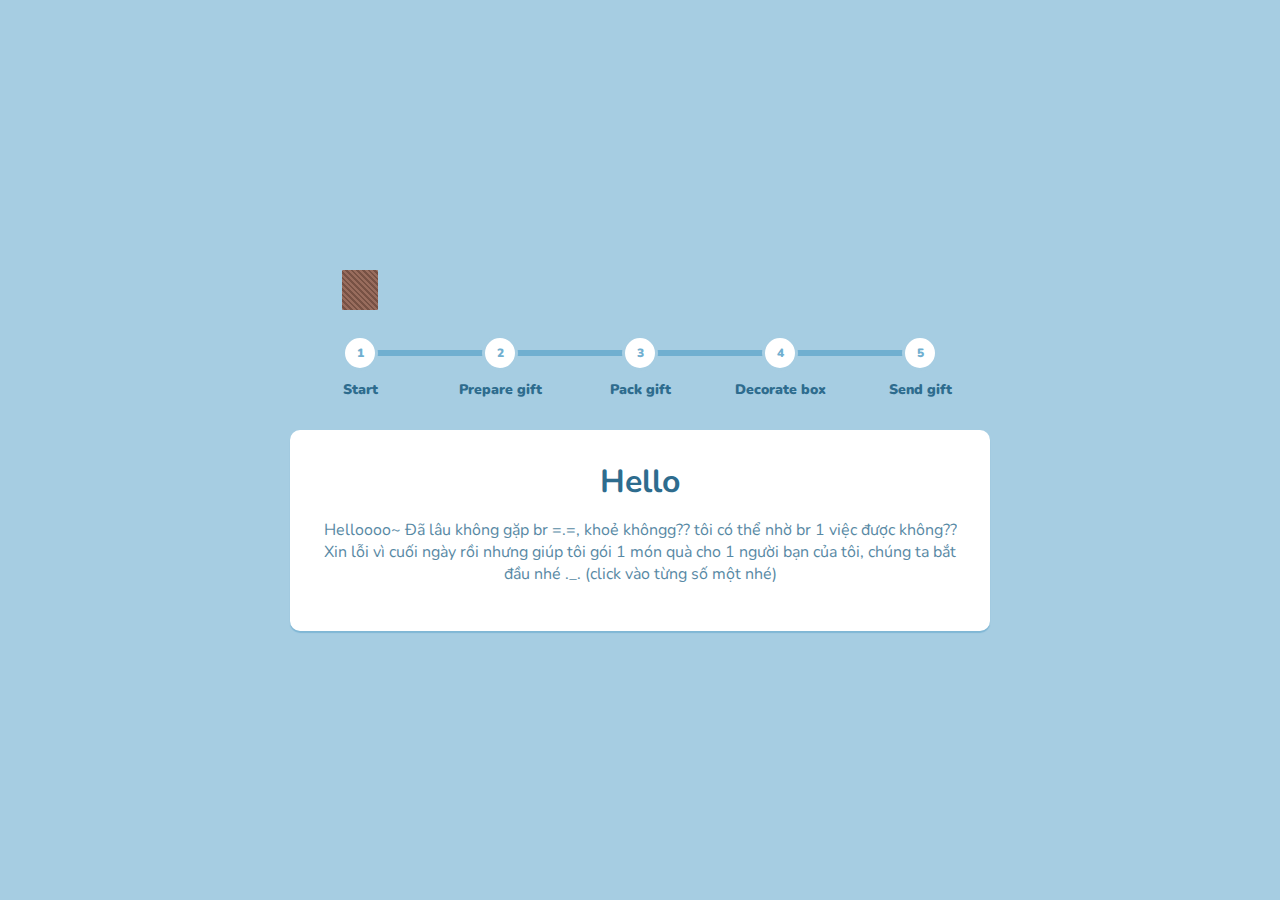
<file: index.html>
<!DOCTYPE html>
<html lang="en">

<head>
  <meta charset="UTF-8" />
  <meta name="viewport" content="width=device-width, initial-scale=1.0" />
  <meta http-equiv="X-UA-Compatible" content="ie=edge" />
  <link rel="shortcut icon" type="image/png" href="img/favicon.png" />
  <title>Happy Birthday!!! :)</title>
  <!-- Google Font -->
  <link rel="preconnect" href="https://fonts.googleapis.com">
  <link rel="preconnect" href="https://fonts.gstatic.com" crossorigin>
  <link href="https://fonts.googleapis.com/css2?family=Poppins:wght@300;400&display=swap" rel="stylesheet">
  <!-- My Style -->
  <link rel="stylesheet" href="./style/main.css" />
  <link rel="stylesheet" href="./style/style.css" />
</head>

<body>


    <!-- START -->
     <div>

     
    <div class='progress'>
        <div class='progress_inner'>
          <div class='progress_inner__step'>
            <label for='step-1'>Start</label>
          </div>
          <div class='progress_inner__step'>
            <label for='step-2'>Prepare gift</label>
          </div>
          <div class='progress_inner__step'>
            <label for='step-3'>Pack gift</label>
          </div>
          <div class='progress_inner__step'>
            <label for='step-4'>Decorate box</label>
          </div>
          <div class='progress_inner__step'>
            <label for='step-5'>Send gift</label>
          </div>
          <input checked='checked' id='step-1' name='step' type='radio'>
          <input id='step-2' name='step' type='radio'>
          <input id='step-3' name='step' type='radio'>
          <input id='step-4' name='step' type='radio'>
          <input id='step-5' name='step' type='radio'>
          <div class='progress_inner__bar'></div>
          <div class='progress_inner__bar--set'></div>
          <div class='progress_inner__tabs'>
            <div class='tab tab-0'>
              <h1>Hello </h1>
              <p>Helloooo~ Đã lâu không gặp br =.=, khoẻ khôngg?? tôi có thể nhờ br 1 việc được không??
                 Xin lỗi vì cuối ngày rồi nhưng giúp tôi gói 1 món quà cho 1
                 người bạn của tôi, chúng ta bắt đầu nhé ._. (click vào từng số một nhé) </p>
            </div>
            <div class='tab tab-1'>
              <h1>Ta daa</h1>
              <p>Lại chào broo :33, đây là bước bỏ quà vào này, quà gì chưa nói được ._>?, 
                trong lúc br đang đọc dòng này tôi đã lén cho nó vào rồi hehe, giờ chúng ta đóng nắp hộp lại nhé,
                 chuẩn bị bước tiếp nào </p>
            </div>
            <div class='tab tab-2'>
              <h1>Pack gift</h1>
              <p>Bước này br cẩn thận nhé, hmm có vẻ tôi hơi thừa lời, 
                theo góc nhìn của tôi, br là 1 cô gái  cẩn thận, nhiệt tình, thân thiện, luôn hào hứng với mọi hoạt động tập thể
                ,mạnh mẽ nữa (mặc dù k liên quan lắm )</p>
            </div>
            <div class='tab tab-3'>
              <h1>Decorate box</h1>
              <p>Tới bước thắt nơ rồi, cố lên chúng ta sắp hoàn thành rồi á :33 ... br đã mệt chưaa?? hãy nghỉ 1 chút uống miếng nước đi  </p>
            </div>
            <div class='tab tab-4'>
              <h1>Send gift</h1>
              <p>yeee, xong rồi!! cảm ơn broo rất nhiềuu. Hôm nay là sinh nhật của
                 bạn tôi - 1 cô gái xinh đẹp và rất thông minh, tôi nghĩ cả ngày nay bạn ấy rất vui vẻ, 
                 đón nhận rất nhiều lời chúc từ mọi người và giờ là đêm muộn tôi muốn gửi 
                 1 món quà mong bạn ấy vui vẻ từ sáng tới đêm, trọn vẹn 1 ngày á :3 tôi muốn chúc
                  mừng sinh nhật bạn ấy :3</p>
            </div>
          </div>
          <div class='progress_inner__status'>
            <div class='box_base'></div>
             
            <div class='box_lid'></div>
            <div class='box_ribbon'></div>
            <div class='box_bow'>
              <div class='box_bow__left'></div>
              <div class='box_bow__right'></div>
              
            </div>
            <div class='box_item'></div>
            <div class='box_tag'></div>
            <div class='box_string'><p1>click</p1></div>
            
          </div>
          
        </div>
      </div>


<script src="script/redirect.js"></script>
</html>
</file>
<file: style/main.css>
html {
  box-sizing: border-box;
}

body {
  font-family: 'Poppins', sans-serif;
  margin: 0;
}

.song {
  visibility: hidden;
}

.container {
  height: 100vh;
  margin: 0 auto;
  overflow: hidden;
  position: relative;
  text-align: center;
  visibility: hidden;
  width: 100vw;
}

.container > div {
  left: 0;
  position: absolute;
  right: 0;
  top: 20vh;
}

.one {
  font-size: 4.5rem;
}

.two {
  font-size: 1.2rem;
  font-weight: lighter;
}

.three {
  font-size: 3rem;
}

.four .text-box {
  border: 3px solid #aaa;
  border-radius: 5px;
  margin: 0 auto;
  padding: 10px;
  position: relative;
  width: 600px;
}

.text-box p {
  margin: 0;
  text-align: left;
}

.text-box span {
  visibility: hidden;
}

.text-box .fake-btn {
  background-color: rgb(21, 161, 237);
  border-radius: 3px;
  bottom: -50px;
  color: #fff;
  padding: .5rem 1rem;
  position: absolute;
  right: 5px;
}

.five p {
  font-size: 2rem;
  left: 0;
  position: absolute;
  right: 0;
}

.idea-3 strong {
  border-radius: 3px;
  display: inline-block;
  padding: 3px 5px;
}

.five .idea-5 {
  font-size: 4rem;
}

.idea-5 span, .idea-6 span, .wish-hbd span {
  display: inline-block;
}

.idea-6 span{
  font-size: 15rem;
}


.six {
  position: relative;
  top: 10vh;
  z-index: 1;
}

.six img {
  display: inline-block;
  height: 200px;
  max-width: 100%;
  /* height: auto; */
}

.six .hat {
  left: 41.5%;
  position: absolute;
  transform: rotate(-30deg);
  top: -35%;
  width: 80px;
}

.baloons img {
  display: inline-block;
  position: absolute;
}

.baloons img:nth-child(even) {
  left: -10%;
}

.baloons img:nth-child(odd) {
  right: -10%;
}

.baloons img:nth-child(3n + 0) {
  left: 30%;
}

.seven, .eight {
  height: 100vh;
  position: fixed;
  top: 0;
  width: 100vw;
}

.eight svg {
  left: 0;
  position: absolute;
  top: 0;
  visibility: hidden;
  width: 25px;
  z-index: -1;
}

.eight svg:nth-child(1) {
  fill: #bd6ecf;
  left: 5vw;
  top: 7vh;
}

.eight svg:nth-child(2) {
  fill: #7dd175;
  left: 35vw;
  top: 23vh;
}

.eight svg:nth-child(3) {
  fill: #349d8b;
  left: 23vw;
  top: 33vh;
}

.eight svg:nth-child(4) {
  fill: #347a9d;
  left: 57vw;
  top: 43vh;
}

.eight svg:nth-child(5) {
  fill: #c66053;
  left: 7vw;
  top: 68vh;
}

.eight svg:nth-child(6) {
  fill: #bfaa40;
  left: 77vw;
  top: 42vh;
}

.eight svg:nth-child(7) {
  fill: #e3bae8;
  left: 83vw;
  top: 68vh;
}

.eight svg:nth-child(8) {
  fill: #8762cb;
  left: 37vw;
  top: 86vh;
}

.eight svg:nth-child(9) {
  fill: #9a90da;
  left: 87vw;
  top: 94vh;
}

.wish-hbd {
  font-size: 3em;
  margin: 0;
  text-transform: uppercase;
}

.wish h5 {
  font-size: 2rem;
  font-weight: lighter;
  margin: 10px 0 0;
}

.nine p {
  font-size: 2rem;
  font-weight: lighter;
}

#replay {
  cursor: pointer;
  z-index: 3;
}

/* Media Queries */
@media screen and (max-height: 1500px) {
  .six .hat {
    left: 20%;
  }
}
@media screen and (max-height: 1000px) {
  .six .hat {
    left: 40%;
  }
}

@media screen and (max-height: 800px) {
  .six .hat {
    left: 37%;
  }
}

@media screen and (max-height: 700px) {
  .six .hat {
    left: 32%;
  }
}

@media screen and (max-height: 850px) and (max-width: 450px) {
  .six .hat {
    left: 32%;
  }
}

@media screen and (max-width: 500px) {
  .container {
    width: 90%;
  }

  .four .text-box {
    width: 90%;
  }

  .text-box .fake-btn {
    bottom: -38px;
    right: 5px;
  }

  .idea-5 span {
    display: block;
  }

  .idea-6 span {
    font-size: 10rem;
  }

  .six .hat {
    /* top: -20px; */
    width: 50px;
  }

  .wish-hbd {
    font-size: 2.2em;
  }

  .wish h5 {
    font-size: 1.4rem;
  }

  .nine p {
    font-size: 1.5rem;
    font-weight: lighter;
  }
}
</file>
<file: style/style.css>
@import url("https://fonts.googleapis.com/css?family=Nunito:400,900");

body .progress_inner #step-1:checked+input+input+input+input+div+div+div+div>.box_base,
body .progress_inner #step-5:checked+div+div+div+div>.box_base,
body .progress_inner #step-4:checked+input+div+div+div+div>.box_base,
body .progress_inner #step-3:checked+input+input+div+div+div+div>.box_base,
body .progress_inner #step-2:checked+input+input+input+div+div+div+div>.box_base {
    top: 50%;
    left: 0px;
    opacity: 1;
}

body .progress_inner #step-1:checked+input+input+input+input+div+div+div+div>.box_item,
body .progress_inner #step-5:checked+div+div+div+div>.box_item,
body .progress_inner #step-4:checked+input+div+div+div+div>.box_item,
body .progress_inner #step-3:checked+input+input+div+div+div+div>.box_item,
body .progress_inner #step-2:checked+input+input+input+div+div+div+div>.box_item {
    top: -30px;
    left: 0px;
    opacity: 0;
}

body .progress_inner #step-2:checked+input+input+input+div+div+div+div>.box_lid,
body .progress_inner #step-5:checked+div+div+div+div>.box_lid,
body .progress_inner #step-4:checked+input+div+div+div+div>.box_lid {
    top: -20px;
    left: 0px;
    opacity: 0;
}

body .progress_inner #step-2:checked+input+input+input+div+div+div+div>.box_item,
body .progress_inner #step-5:checked+div+div+div+div>.box_item,
body .progress_inner #step-4:checked+input+div+div+div+div>.box_item {
    top: -10px;
    left: 0px;
    opacity: 1;
}

body .progress_inner #step-3:checked+input+input+div+div+div+div>.box_item,
body .progress_inner #step-5:checked+div+div+div+div>.box_item,
body .progress_inner #step-4:checked+input+div+div+div+div>.box_item {
    top: 10px;
    left: 0px;
    opacity: 1;
}

body .progress_inner #step-3:checked+input+input+div+div+div+div>.box_lid,
body .progress_inner #step-5:checked+div+div+div+div>.box_lid,
body .progress_inner #step-4:checked+input+div+div+div+div>.box_lid {
    top: -1px;
    left: 0px;
    opacity: 1;
}

body .progress_inner #step-3:checked+input+input+div+div+div+div>.box_ribbon,
body .progress_inner #step-5:checked+div+div+div+div>.box_ribbon,
body .progress_inner #step-4:checked+input+div+div+div+div>.box_ribbon {
    top: 70%;
    left: 0px;
    opacity: 0;
}

body .progress_inner #step-3:checked+input+input+div+div+div+div>.box_bow,
body .progress_inner #step-5:checked+div+div+div+div>.box_bow,
body .progress_inner #step-4:checked+input+div+div+div+div>.box_bow {
    top: 0px;
    left: 0px;
    opacity: 0;
}

body .progress_inner #step-4:checked+input+div+div+div+div>.box_ribbon,
body .progress_inner #step-5:checked+div+div+div+div>.box_ribbon {
    top: 50%;
    left: 0px;
    opacity: 1;
}

body .progress_inner #step-4:checked+input+div+div+div+div>.box_bow,
body .progress_inner #step-5:checked+div+div+div+div>.box_bow {
    top: -10px;
    left: 0px;
    opacity: 1;
}

body .progress_inner #step-5:checked+div+div+div+div>.box_tag {
    top: 10px;
    left: 20px;
    opacity: 1;
}

body .progress_inner #step-5:checked+div+div+div+div>.box_string {
    top: 10px;
    left: 20px;
    opacity: 1;
}



* {
    box-sizing: border-box;
}

body .progress_inner__status .box_string,
body .progress_inner__status .box_tag,
body .progress_inner__status .box_bow__right,
body .progress_inner__status .box_bow__left,
body .progress_inner__status .box_bow,
body .progress_inner__status .box_ribbon,
body .progress_inner__status .box_item,
body .progress_inner__status .box_base,
body .progress_inner,
body .progress_inner__step:before {
    position: absolute;
    left: 0;
    right: 0;
    top: 50%;
    transform: translateY(-50%);
    margin: auto;
}

body .progress_inner__bar--set,
body .progress_inner__bar {
    height: 6px;
    left: 10%;
    background: repeating-linear-gradient(45deg, #1ea4ec, #1ea4ec 4px, #1f8bc5 4px, #1f8bc5 10px);
    transition: width 800ms cubic-bezier(0.915, 0.015, 0.3, 1.005);
    border-radius: 6px;
    width: 0;
    position: relative;
    z-index: -1;
}

body .progress_inner__step:before {
    width: 30px;
    height: 30px;
    color: #70afd0;
    background: white;
    line-height: 30px;
    border: 3px solid #a6cde2;
    font-size: 12px;
    top: 3px;
    border-radius: 100%;
    transition: all 0.4s;
    cursor: pointer;
    pointer-events: none;
}

body .progress_inner__step {
    width: 20%;
    font-size: 14px;
    padding: 0 10px;
    transition: all 0.4s;
    float: left;
    text-align: center;
    position: relative;
}

body .progress_inner__step label {
    padding-top: 50px;
    top: -20px;
    display: block;
    position: relative;
    cursor: pointer;
}

body .progress_inner__step:hover {
    color: white;
}

body .progress_inner__step:hover:before {
    color: white;
    background: #1ea4ec;
}

body {
    font-family: "Nunito", sans-serif;
    background: #a6cde2;
    color: #2e6c8e;
    text-align: center;
    font-weight: 900;
}

body .progress_inner {
    height: 200px;
    width: 700px;
}

body .progress_inner #step-5:checked+div {
    width: 80%;
}

body .progress_inner #step-5:checked+div+div+div>.tab:nth-of-type(5) {
    opacity: 1;
    top: 0;
}

body .progress_inner #step-5:checked+div+div+div+div {
    right: 10%;
}

body .progress_inner #step-4:checked+input+div {
    width: 60%;
}

body .progress_inner #step-4:checked+input+div+div+div>.tab:nth-of-type(4) {
    opacity: 1;
    top: 0;
}

body .progress_inner #step-4:checked+input+div+div+div+div {
    right: 30%;
}

body .progress_inner #step-3:checked+input+input+div {
    width: 40%;
}

body .progress_inner #step-3:checked+input+input+div+div+div>.tab:nth-of-type(3) {
    opacity: 1;
    top: 0;
}

body .progress_inner #step-3:checked+input+input+div+div+div+div {
    right: 50%;
}

body .progress_inner #step-2:checked+input+input+input+div {
    width: 20%;
}

body .progress_inner #step-2:checked+input+input+input+div+div+div>.tab:nth-of-type(2) {
    opacity: 1;
    top: 0;
}

body .progress_inner #step-2:checked+input+input+input+div+div+div+div {
    right: 70%;
}

body .progress_inner #step-1:checked+input+input+input+input+div {
    width: 0%;
}

body .progress_inner #step-1:checked+input+input+input+input+div+div+div>.tab:nth-of-type(1) {
    opacity: 1;
    top: 0;
}

body .progress_inner #step-1:checked+input+input+input+input+div+div+div+div {
    right: 90%;
}

body .progress_inner__step:nth-of-type(1):before {
    content: "1";
}

body .progress_inner__step:nth-of-type(2):before {
    content: "2";
}

body .progress_inner__step:nth-of-type(3):before {
    content: "3";
}

body .progress_inner__step:nth-of-type(4):before {
    content: "4";
}

body .progress_inner__step:nth-of-type(5):before {
    content: "5";
}

body .progress_inner__bar--set {
    width: 80%;
    top: -6px;
    background: #70afd0;
    position: relative;
    z-index: -2;
}

body .progress_inner__tabs .tab {
    opacity: 0;
    position: absolute;
    top: 40px;
    text-align: center;
    margin-top: 80px;
    box-shadow: 0px 2px 1px #80b7d5;
    padding: 30px;
    background: white;
    border-radius: 10px;
    transition: all 0.2s;
}

body .progress_inner__tabs .tab h1 {
    margin: 0;
}

body .progress_inner__tabs .tab p {
    font-weight: 400;
    opacity: 0.8;
}

body .progress_inner__status {
    width: 40px;
    height: 40px;
    top: -80px;
    transition: right 800ms cubic-bezier(0.915, 0.015, 0.3, 1.005);
    transform: translateX(50%);
    position: absolute;
}

body .progress_inner__status div {
    opacity: 0;
    transition: all 600ms cubic-bezier(0.915, 0.015, 0.3, 1.005);
    transition-delay: 300ms;
}

body .progress_inner__status div {
    position: absolute;
}

body .progress_inner__status .box_base {
    background: repeating-linear-gradient(45deg, #986c5d, #986c5d 2px, #775144 2px, #775144 4px);
    width: 36px;
    height: 40px;
    z-index: 1;
    border-radius: 1px;
}

body .progress_inner__status .box_lid {
    width: 40px;
    height: 13.3333333333px;
    background: #775144;
    z-index: 2;
    border-radius: 1px;
    top: 0;
}

body .progress_inner__status .box_item {
    width: 20px;
    height: 20px;
    background: #be69d2;
    z-index: 0;
    border-radius: 4px;
    transform: rotate(45deg);
}

body .progress_inner__status .box_ribbon {
    width: 10px;
    height: 42px;
    background: #ee0f29;
    z-index: 4;
    border-radius: 1px;
}

body .progress_inner__status .box_bow__right,
body .progress_inner__status .box_bow__left {
    width: 6px;
    height: 10px;
    background: #be0c21;
    position: absolute;
    z-index: 3;
    opacity: 1;
    border-radius: 1px;
}

body .progress_inner__status .box_bow {
    top: -6px;
    z-index: 1;
    transition-delay: 500ms;
}

body .progress_inner__status .box_bow__left {
    left: 6px;
    transform: rotate(45deg);
}

body .progress_inner__status .box_bow__right {
    left: -4px;
    transform: rotate(-45deg);
}

body .progress_inner__status .box_tag {
    width: 20px;
    height: 10px;
    background: #487ac7;
    z-index: 4;
    transform: rotate(-10deg) translateX(-40px) translateY(0px);
    border-radius: 2px;
    transition-delay: 500ms;
}

body .progress_inner__status .box_string {
    width: 17px;
    height: 2px;
    background: #343434;
    z-index: 4;
    transform: rotate(-39deg) translateX(-22px) translateY(-12px);
}

body .progress_inner input[type=radio] {
    display: none;
}

p1 {
    color: #3AC3A8;
    animation: mymove 0.3s infinite alternate;

}

@keyframes mymove {
    from {
        opacity: 0;
    }

    to {
        opacity: 1;
    }
}

p1:hover {
    cursor: pointer;
}
</file>
